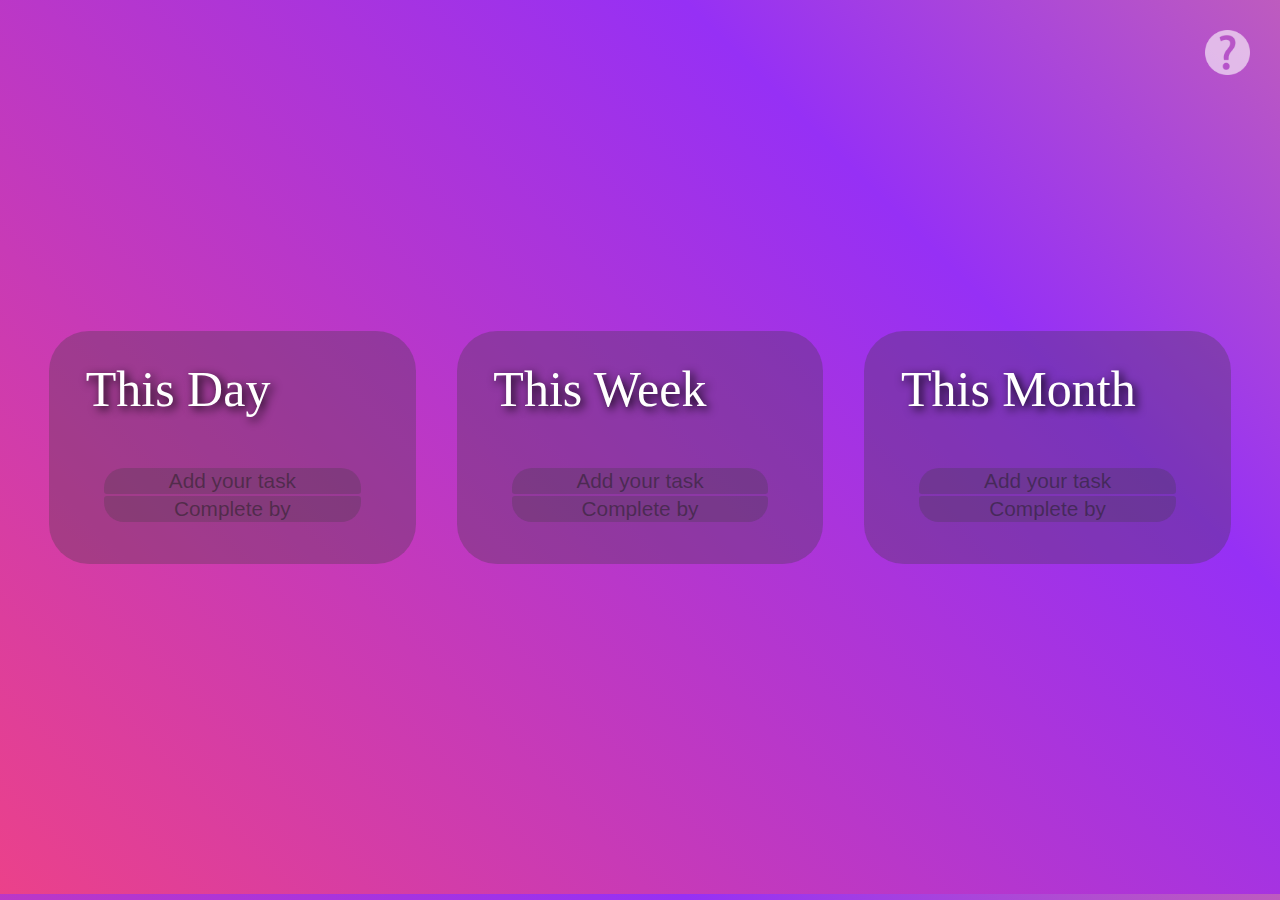
<file: index.html>
<!DOCTYPE html>
<html>
<head>
    <link rel="shortcut icon" type="x-icon" href="icon.png">
    <title>To Do</title>
    <link rel="stylesheet" href="style.css"/>
</head>
<body>    
    <a href="help.html">
        <button class="click"></button>
    </a>
    <div class="main">
        <div class="base" style="margin-right: 0;">
            <p class="mainHeader">This Day</p>
            <div class="addTask">
                <input type="text" id="input1" class="taskInput" placeholder="Add your task"/>
                <input type="text" id="time1" class="timeInput" placeholder="Complete by"/>
            </div>
            <ul id="list1"></ul>
        </div>
        <div class="base" style="margin-right: 0;">
            <p class="mainHeader">This Week</p>
            <div class="addTask">
                <input type="text" id="input2" class="taskInput" placeholder="Add your task"/>
                <input type="text" id="time2" class="timeInput" placeholder="Complete by"/>
            </div>
            <ul id="list2"></ul>
        </div>
        <div class="base">
            <p class="mainHeader">This Month</p>
            <div class="addTask">
                <input type="text" id="input3" class="taskInput" placeholder="Add your task"/>
                <input type="text" id="time3" class="timeInput" placeholder="Complete by"/>
            </div>
            <ul id="list3"></ul>
        </div>
    </div>
    <script src="day.js"></script>
    <script src="week.js"></script>
    <script src="month.js"></script>
</body>
</html>
</file>
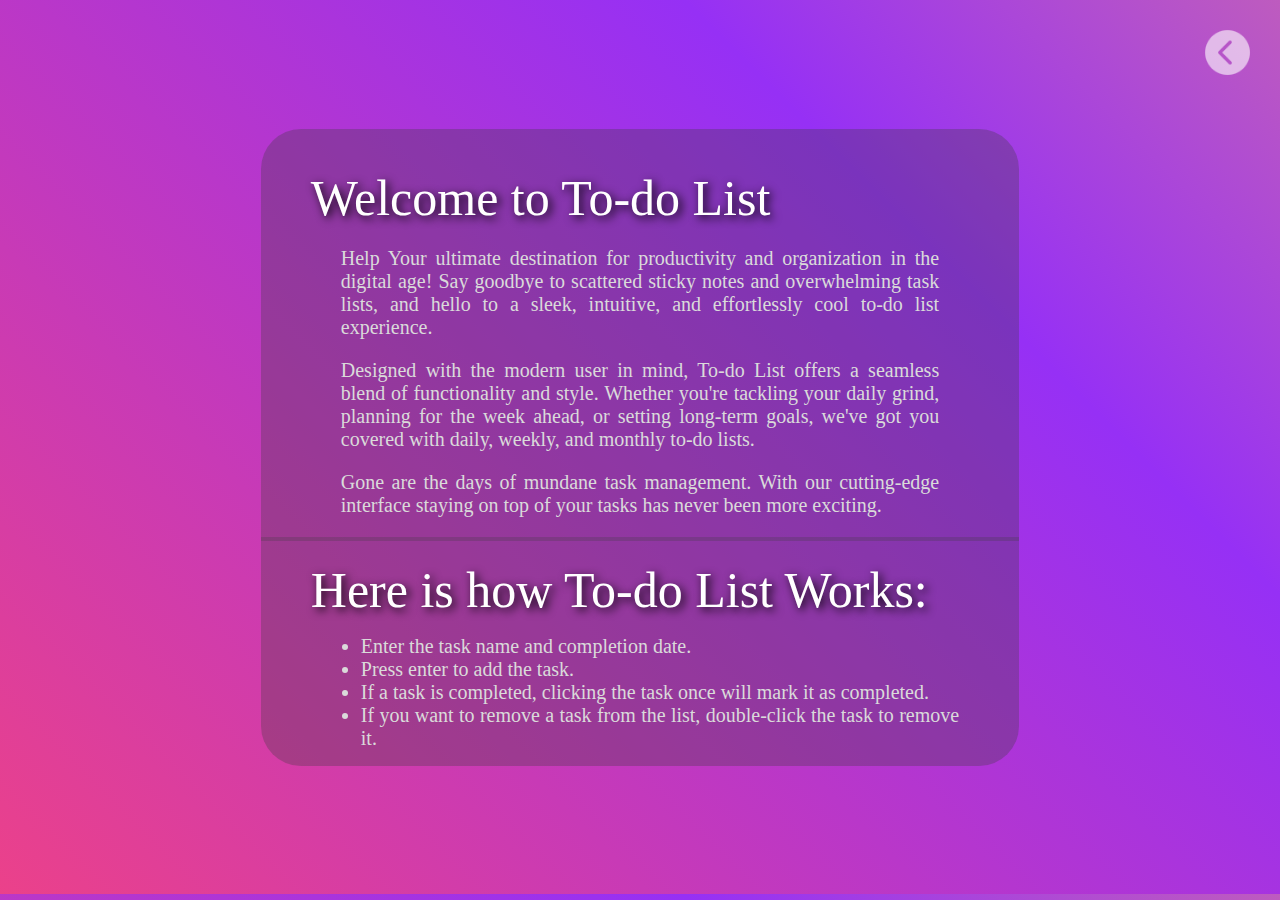
<file: help.html>
<!DOCTYPE html>
<html>
<head>
    <link rel="shortcut icon" type="x-icon" href="help.png">
    <title>Help</title>
    <link rel="stylesheet" href="help.css"/>
</head>
<body>
    <a href="index.html">
        <button class="back"></button>
    </a>
    <div class="main">
        <div class="base">
            <p class="mainHeader">Welcome to To-do List</p>
            <p class="intro">Help Your ultimate destination for productivity and organization in the digital age!
                Say goodbye to scattered sticky notes and overwhelming task lists, and hello to a sleek, intuitive,
                and effortlessly cool to-do list experience.</p>
            <p class="intro">Designed with the modern user in mind, To-do List offers a seamless blend of
                functionality and style. Whether you're tackling your daily grind, planning for the week ahead,
                or setting long-term goals, we've got you covered with daily, weekly, and monthly to-do lists.</p>
            <p class="intro">Gone are the days of mundane task management. With our cutting-edge interface staying
                on top of your tasks has never been more exciting.</p>
            <hr>
            <p class="mainHeader top">Here is how To-do List Works:</p>
            <ul>
                <li>Enter the task name and completion date.</li>
                <li>Press enter to add the task.</li>
                <li>If a task is completed, clicking the task once will mark it as completed.</li>
                <li>If you want to remove a task from the list, double-click the task to remove it.</li>
            </ul>
        </div>
    </div>
</body>
</html>
</file>
<file: style.css>
:root{
    --gradient: linear-gradient(
        45deg,
        #eb418a,
        #9630f5,
        #ffa365,
        #6530bd
    );
}

body{
    background-image: var(--gradient);
    background-size: 300%;
    animation: moveGradient 20s infinite alternate;
}

@keyframes moveGradient {
    0% {background-position: left;}
    100% {background-position: right;}
}
  
.click {
    position: absolute;
    top: 30px;
    right: 30px;
    height: 45px;
    width: 45px;
    border: none;
    background-image: url("./help.png");
    background-color: rgba(255, 255, 255, 0);
    background-size: cover;
    background-position: center;
    cursor: pointer;
    padding: 10px;
    opacity: 60%;
}

.click:hover{
    opacity: 100%;
}

.main{
    height: 97.6vh;
    display: flex;
    user-select: none;
}

.base{
    background-color: rgba(58, 58, 58, 0.3);
    margin: auto;
    width: 29%;
    border-radius: 40px;
    border: none;
    user-select: none;
}

.mainHeader{
    margin-top: 8%;
    margin-left: 10%;
    color: rgb(255, 255, 255);
    text-shadow: 3px 3px 10px #000000;
    font-size: 50px;
    user-select: none;
}

.addTask{
    display: grid;
    gap: 2px;
    grid-auto-flow: column;
    padding-left: 15%;
    padding-right: 15%;
    grid-template-rows: 1fr 1fr;
    padding-bottom: 7%;
} 

input{
    border: none;
    outline: none;
    background-color: rgba(58, 58, 58, 0.25);
    text-align: center;
    font-size: 130%;
    font-family: 'Gill Sans', 'Gill Sans MT', Calibri, 'Trebuchet MS', sans-serif;
    color: rgb(218, 218, 218);
}

.taskInput{
    border-radius: 20px 20px 3px 3px;
}

.timeInput{
    border-radius: 3px 3px 20px 20px;
}

.addTask input::placeholder{
    color: rgba(29, 29, 29, 0.5);
    font-family: Arial;
    user-select: none;
    user-select: none;
}

ul li{
    list-style: none;
    user-select: none;
    cursor: pointer;
    font-size: 25px;
    margin-left: -10%;
    padding-bottom: 7px;
    text-align: center;
    color: rgb(218, 218, 218);
    font-family: Calibri;
    border-radius: 30px;
    transition: font-size .15s ease-in-out;
}

li:hover{
    font-size: 30px;
}

.checked{
    text-decoration: line-through;
    color: #00000050;
}
</file>
<file: help.css>
:root{
    --gradient: linear-gradient(
        45deg,
        #eb418a,
        #9630f5,
        #ffa365,
        #6530bd
    );
}

body{
    background-image: var(--gradient);
    background-size: 300%;
    animation: moveGradient 20s infinite alternate;
}

@keyframes moveGradient {
    0% {background-position: left;}
    100% {background-position: right;}
}

.back {
    position: absolute;
    top: 25px;
    right: 25px;
    height: 55px;
    width: 55px;
    border: none;
    background-image: url("./back.png");
    background-color: rgba(255, 255, 255, 0);
    background-size: cover;
    background-position: center;
    cursor: pointer;
    padding: 10px;
    opacity: 60%;
}

.back:hover{
    opacity: 100%;
}

.main{
    height: 97.6vh;
    display: flex;
    user-select: none;
}

.base{
    background-color: rgba(58, 58, 58, 0.3);
    margin: auto;
    width: 60%;
    border-radius: 40px;
    border: none;
    user-select: none;
}

.mainHeader{
    margin-top: 40px;
    margin-left: 50px;
    margin-bottom: 20px;
    color: rgb(255, 255, 255);
    text-shadow: 3px 3px 10px #000000;
    font-size: 50px;
    user-select: none;
}

.intro{
    text-align: justify;
    margin-left: 80px;
    margin-right: 80px;
    color: rgb(218, 218, 218);
    font-family: Calibri;
    font-size: 20px;
    user-select: none;
}

hr {
    border: none;
    height: 4px;
    background-color: rgba(58, 58, 58, 0.25);
}

.top{
    margin-top: 20px;
    margin-bottom: 10px;
}

ul li{
    text-align: justify;
    margin-left: 60px;
    margin-right: 60px;
    color: rgb(218, 218, 218);
    font-family: Calibri;
    font-size: 20px;
    user-select: none;
}
</file>
